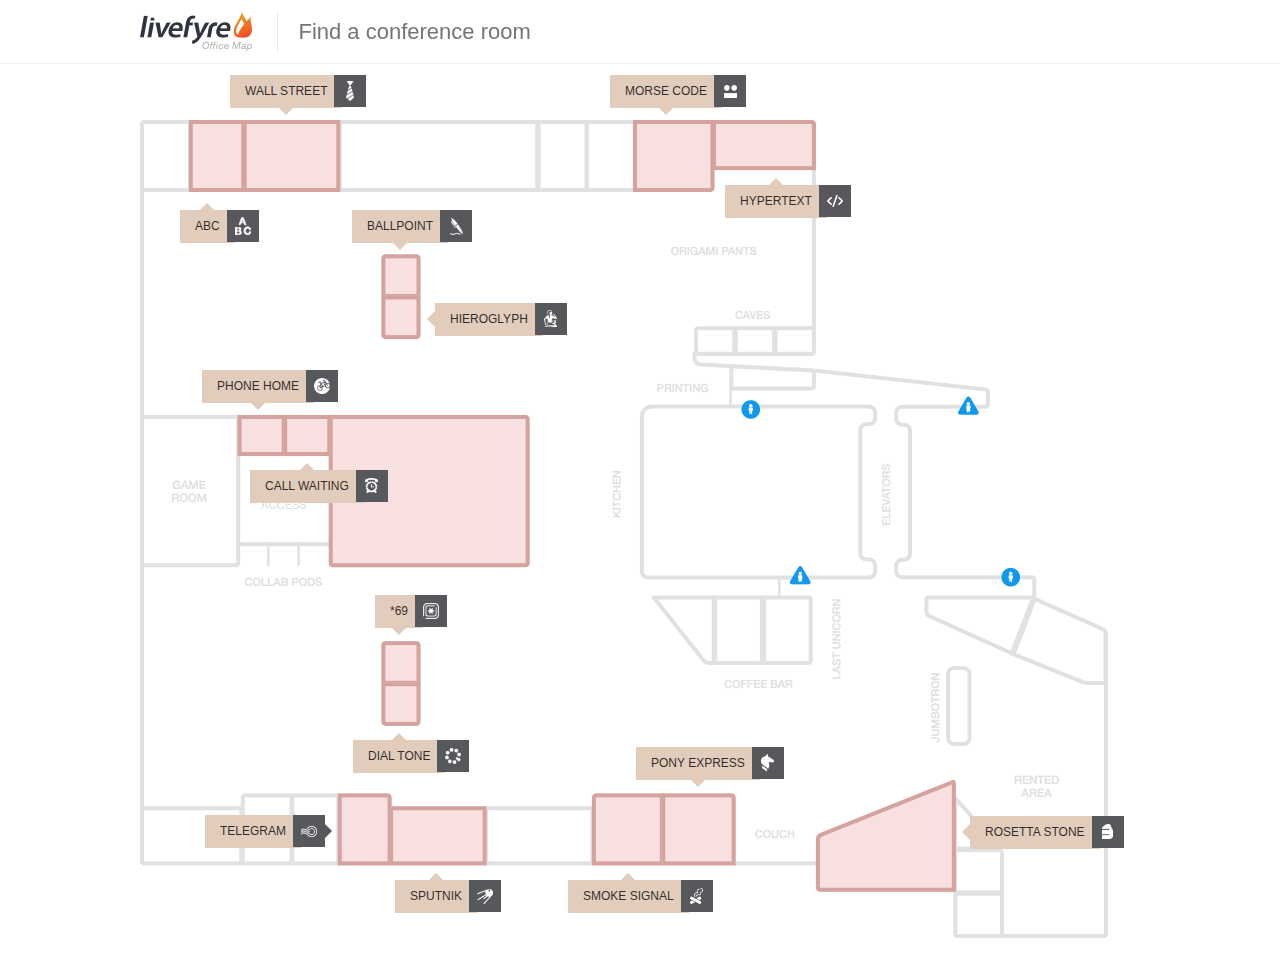
<file: index.html>
<html lang="en" ng-app="myApp" class="no-js">
<head>
  <meta charset="utf-8">
  <meta http-equiv="X-UA-Compatible" content="IE=edge">
  <title>Livefyre Room Locator</title>
  <meta name="description" content="">
  <meta name="viewport" content="width=device-width, initial-scale=1">
  <link rel="stylesheet" href="lib/html5-boilerplate/css/normalize.css">
  <link rel="stylesheet" href="lib/html5-boilerplate/css/main.css">
  <link rel="stylesheet" href="css/app.css"/>
  <script src="lib/html5-boilerplate/js/vendor/modernizr-2.6.2.min.js"></script>
  <link rel="shortcut icon" type="image/x-icon" href="http://3d88duefqgf2d7l2p18hja4194m.wpengine.netdna-cdn.com/wp-content/themes/livefyre/assets/images/icons/favicon.ico">
</head>
<body>
  <div ng-view></div>
  <!-- In production use:
  <script src="//ajax.googleapis.com/ajax/libs/angularjs/x.x.x/angular.min.js"></script>
  -->
  <script src="lib/angular/angular.js"></script>
  <script src="lib/angular-route/angular-route.js"></script>
  <script src="js/app.js"></script>
  <script src="js/services.js"></script>
  <script src="js/controllers.js"></script>
  <script src="js/directives.js"></script>
</body>
</html>
</file>
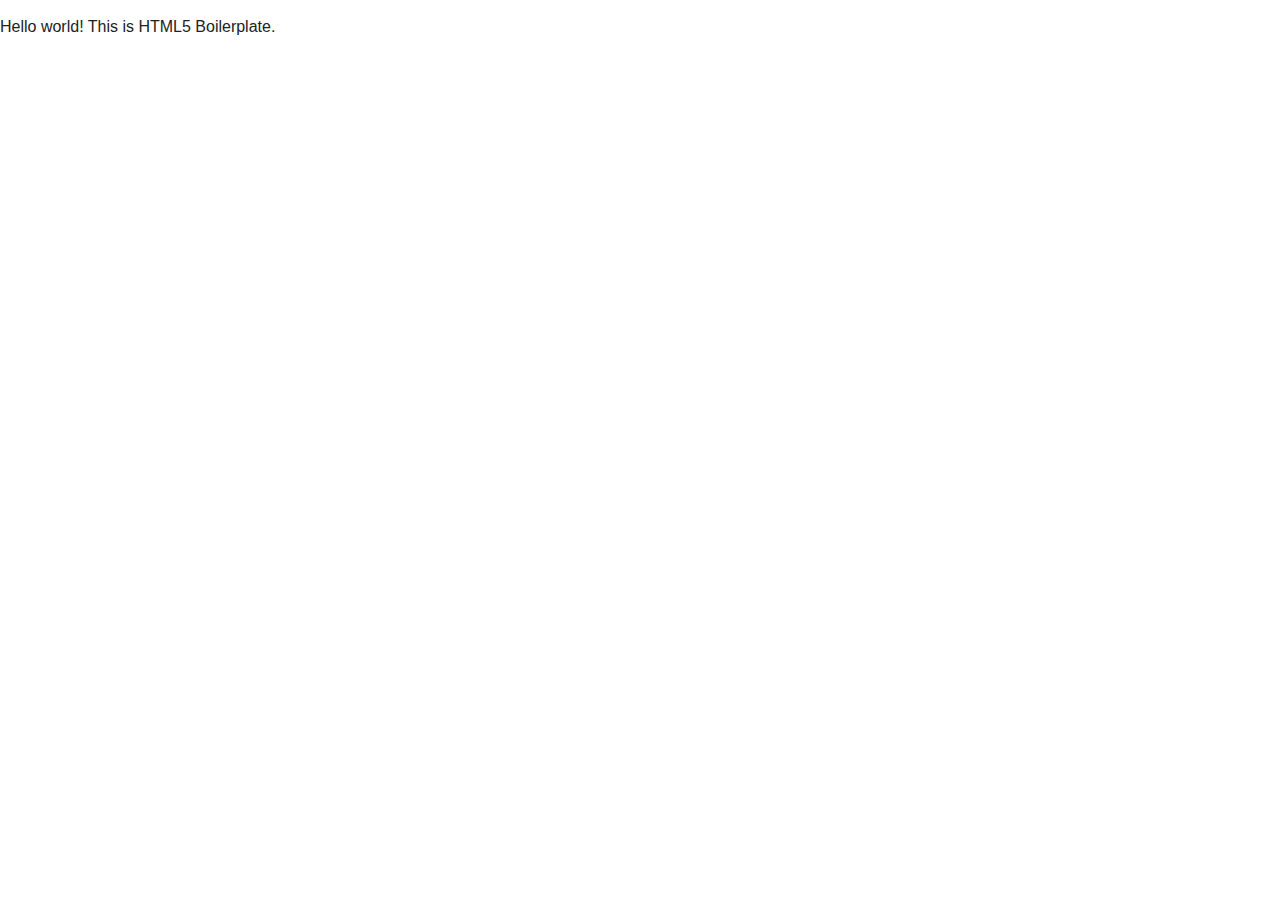
<file: lib/html5-boilerplate/index.html>
<!DOCTYPE html>
<!--[if lt IE 7]>      <html class="no-js lt-ie9 lt-ie8 lt-ie7"> <![endif]-->
<!--[if IE 7]>         <html class="no-js lt-ie9 lt-ie8"> <![endif]-->
<!--[if IE 8]>         <html class="no-js lt-ie9"> <![endif]-->
<!--[if gt IE 8]><!--> <html class="no-js"> <!--<![endif]-->
    <head>
        <meta charset="utf-8">
        <meta http-equiv="X-UA-Compatible" content="IE=edge">
        <title></title>
        <meta name="description" content="">
        <meta name="viewport" content="width=device-width, initial-scale=1">

        <!-- Place favicon.ico and apple-touch-icon.png in the root directory -->

        <link rel="stylesheet" href="css/normalize.css">
        <link rel="stylesheet" href="css/main.css">
        <script src="js/vendor/modernizr-2.6.2.min.js"></script>
    </head>
    <body>
        <!--[if lt IE 7]>
            <p class="browsehappy">You are using an <strong>outdated</strong> browser. Please <a href="http://browsehappy.com/">upgrade your browser</a> to improve your experience.</p>
        <![endif]-->

        <!-- Add your site or application content here -->
        <p>Hello world! This is HTML5 Boilerplate.</p>

        <script src="//ajax.googleapis.com/ajax/libs/jquery/1.10.2/jquery.min.js"></script>
        <script>window.jQuery || document.write('<script src="js/vendor/jquery-1.10.2.min.js"><\/script>')</script>
        <script src="js/plugins.js"></script>
        <script src="js/main.js"></script>

        <!-- Google Analytics: change UA-XXXXX-X to be your site's ID. -->
        <script>
            (function(b,o,i,l,e,r){b.GoogleAnalyticsObject=l;b[l]||(b[l]=
            function(){(b[l].q=b[l].q||[]).push(arguments)});b[l].l=+new Date;
            e=o.createElement(i);r=o.getElementsByTagName(i)[0];
            e.src='//www.google-analytics.com/analytics.js';
            r.parentNode.insertBefore(e,r)}(window,document,'script','ga'));
            ga('create','UA-XXXXX-X');ga('send','pageview');
        </script>
    </body>
</html>
</file>
<file: lib/html5-boilerplate/css/main.css>
/*! HTML5 Boilerplate v4.3.0 | MIT License | http://h5bp.com/ */

/*
 * What follows is the result of much research on cross-browser styling.
 * Credit left inline and big thanks to Nicolas Gallagher, Jonathan Neal,
 * Kroc Camen, and the H5BP dev community and team.
 */

/* ==========================================================================
   Base styles: opinionated defaults
   ========================================================================== */

html,
button,
input,
select,
textarea {
    color: #222;
}

html {
    font-size: 1em;
    line-height: 1.4;
}

/*
 * Remove text-shadow in selection highlight: h5bp.com/i
 * These selection rule sets have to be separate.
 * Customize the background color to match your design.
 */

::-moz-selection {
    background: #b3d4fc;
    text-shadow: none;
}

::selection {
    background: #b3d4fc;
    text-shadow: none;
}

/*
 * A better looking default horizontal rule
 */

hr {
    display: block;
    height: 1px;
    border: 0;
    border-top: 1px solid #ccc;
    margin: 1em 0;
    padding: 0;
}

/*
 * Remove the gap between images, videos, audio and canvas and the bottom of
 * their containers: h5bp.com/i/440
 */

audio,
canvas,
img,
video {
    vertical-align: middle;
}

/*
 * Remove default fieldset styles.
 */

fieldset {
    border: 0;
    margin: 0;
    padding: 0;
}

/*
 * Allow only vertical resizing of textareas.
 */

textarea {
    resize: vertical;
}

/* ==========================================================================
   Browse Happy prompt
   ========================================================================== */

.browsehappy {
    margin: 0.2em 0;
    background: #ccc;
    color: #000;
    padding: 0.2em 0;
}

/* ==========================================================================
   Author's custom styles
   ========================================================================== */

















/* ==========================================================================
   Helper classes
   ========================================================================== */

/*
 * Image replacement
 */

.ir {
    background-color: transparent;
    border: 0;
    overflow: hidden;
    /* IE 6/7 fallback */
    *text-indent: -9999px;
}

.ir:before {
    content: "";
    display: block;
    width: 0;
    height: 150%;
}

/*
 * Hide from both screenreaders and browsers: h5bp.com/u
 */

.hidden {
    display: none !important;
    visibility: hidden;
}

/*
 * Hide only visually, but have it available for screenreaders: h5bp.com/v
 */

.visuallyhidden {
    border: 0;
    clip: rect(0 0 0 0);
    height: 1px;
    margin: -1px;
    overflow: hidden;
    padding: 0;
    position: absolute;
    width: 1px;
}

/*
 * Extends the .visuallyhidden class to allow the element to be focusable
 * when navigated to via the keyboard: h5bp.com/p
 */

.visuallyhidden.focusable:active,
.visuallyhidden.focusable:focus {
    clip: auto;
    height: auto;
    margin: 0;
    overflow: visible;
    position: static;
    width: auto;
}

/*
 * Hide visually and from screenreaders, but maintain layout
 */

.invisible {
    visibility: hidden;
}

/*
 * Clearfix: contain floats
 *
 * For modern browsers
 * 1. The space content is one way to avoid an Opera bug when the
 *    `contenteditable` attribute is included anywhere else in the document.
 *    Otherwise it causes space to appear at the top and bottom of elements
 *    that receive the `clearfix` class.
 * 2. The use of `table` rather than `block` is only necessary if using
 *    `:before` to contain the top-margins of child elements.
 */

.clearfix:before,
.clearfix:after {
    content: " "; /* 1 */
    display: table; /* 2 */
}

.clearfix:after {
    clear: both;
}

/*
 * For IE 6/7 only
 * Include this rule to trigger hasLayout and contain floats.
 */

.clearfix {
    *zoom: 1;
}

/* ==========================================================================
   EXAMPLE Media Queries for Responsive Design.
   These examples override the primary ('mobile first') styles.
   Modify as content requires.
   ========================================================================== */

@media only screen and (min-width: 35em) {
    /* Style adjustments for viewports that meet the condition */
}

@media print,
       (-o-min-device-pixel-ratio: 5/4),
       (-webkit-min-device-pixel-ratio: 1.25),
       (min-resolution: 120dpi) {
    /* Style adjustments for high resolution devices */
}

/* ==========================================================================
   Print styles.
   Inlined to avoid required HTTP connection: h5bp.com/r
   ========================================================================== */

@media print {
    * {
        background: transparent !important;
        color: #000 !important; /* Black prints faster: h5bp.com/s */
        box-shadow: none !important;
        text-shadow: none !important;
    }

    a,
    a:visited {
        text-decoration: underline;
    }

    a[href]:after {
        content: " (" attr(href) ")";
    }

    abbr[title]:after {
        content: " (" attr(title) ")";
    }

    /*
     * Don't show links for images, or javascript/internal links
     */

    .ir a:after,
    a[href^="javascript:"]:after,
    a[href^="#"]:after {
        content: "";
    }

    pre,
    blockquote {
        border: 1px solid #999;
        page-break-inside: avoid;
    }

    thead {
        display: table-header-group; /* h5bp.com/t */
    }

    tr,
    img {
        page-break-inside: avoid;
    }

    img {
        max-width: 100% !important;
    }

    @page {
        margin: 0.5cm;
    }

    p,
    h2,
    h3 {
        orphans: 3;
        widows: 3;
    }

    h2,
    h3 {
        page-break-after: avoid;
    }
}
</file>
<file: css/app.css>
*, *:before, *:after {
  box-sizing: border-box;
  -webkit-font-smoothing: antialiased;
  text-rendering: optimizeLegibility;
}

.container {
  width: 1000px;
  margin: 0 auto;
  position: relative;
}

.header {
  width: 100%;
  background: #ffffff;
  box-shadow: 0 1px 0 rgba(255, 255, 255, 0.08);
  border-bottom: 1px solid rgba(0, 0, 0, 0.05);
  color: #fff;
  padding: 12px;
  position: fixed;
  top: 0;
  z-index: 99999;
}

.header .logo {
  width: 113px;
  height: 39px;
  background-image: url('../img/logo.png');
  display: inline-block;
  vertical-align: middle;
  margin-right: 20px;
}

.header input {
  display: inline-block;
  vertical-align: middle;
  border: none;
  border-left: 1px solid rgba(47, 52, 64, 0.1);
  min-width: 800px;
  width: auto;
  padding: 6px 18px;
  outline: none;
  padding-left: 20px;
  font-size: 22px;
  color: #2F3440;
}

.map {
  margin-top: 120px;
  margin-bottom: 20px;
  background: url('../img/map.png') left top no-repeat;
  width: 968px;
  height: 818px;
}

.arrow {
  position: absolute;
  background: #e2ccbc;
}

.arrow.top {
  top: 1px;
  left: 50%;
}

.arrow.bottom {
  bottom: 1px;
  left: 50%;
}

.arrow.left {
  top: 50%;
  left: -8px;
}

.arrow.right {
  top: 50%;
  right: -31px;
}

.arrow:after {
  bottom: 100%;
  left: 50%;
  border: solid transparent;
  content: " ";
  height: 0;
  width: 0;
  position: absolute;
  pointer-events: none;
  border-color: rgba(226, 204, 188, 0);
  border-bottom-color: #e2ccbc;
  border-width: 8px;
  margin-left: -8px;
}

.arrow.bottom:after {
  top: 100%;
  left: 50%;
  border: solid transparent;
  content: " ";
  height: 0;
  width: 0;
  position: absolute;
  pointer-events: none;
  border-color: rgba(226, 204, 188, 0);
  border-top-color: #e2ccbc;
  border-width: 8px;
  margin-left: -8px;
}

.arrow.left:after {
  right: 100%;
  top: 50%;
  border: solid transparent;
  content: " ";
  height: 0;
  width: 0;
  position: absolute;
  pointer-events: none;
  border-color: rgba(226, 204, 188, 0);
  border-right-color: #e2ccbc;
  border-width: 8px;
  margin-top: -8px;
}

.arrow.right:after {
  left: 100%;
  top: 50%;
  border: solid transparent;
  content: "";
  height: 0;
  width: 0;
  position: absolute;
  pointer-events: none;
  border-color: rgba(226, 204, 188, 0);
  border-left-color: #57585B;
  border-width: 8px;
  margin-top: -8px;
}

.sign {
  text-align: right;
  position: absolute;
  padding: 8px 15px;
  background-color: #e2ccbc;
  font-size: 12px;
  color: rgba(0,0,0, 0.8);
  text-transform: uppercase;
  font-family: 'Century Gothic', 'Helvetica Neue', Helvetica, Arial, sans-serif;
  font-weight: 500;
  margin-bottom: 10px;
}

.sign:before {
  content: '';
  position: absolute;
  right: -24px;
  top: 0;
  height: 32px;
  width: 32px;
  background: #57585B;
}

.sign:after {
  content: '';
  position: absolute;
  right: -24px;
  top: 0;
  height: 32px;
  width: 32px;
  background-position: center center;
  background-size: 50%;
  background-repeat: no-repeat;
}

.abc { left: 40px; top: 90px; }
.abc:after { background-image: url('../img/abc.png'); }

.star69 { left: 235px; top: 475px; }
.star69:after { background-image: url('../img/star69.png'); }

.ballpoint { left: 212px; top: 90px; }
.ballpoint:after { background-image: url('../img/ballpoint.png'); background-size: 40%; }

.call-waiting { left: 110px; top: 350px; }
.call-waiting:after { background-image: url('../img/call-waiting.png'); background-size: 40%; }

.dial-tone { left: 213px; top: 620px; }
.dial-tone:after { background-image: url('../img/dial-tone.png'); }

.hieroglyph { left: 295px; top: 183px; }
.hieroglyph:after { background-image: url('../img/hieroglyph.png'); background-size: 40%; }

.hypertext { left: 585px; top: 65px; }
.hypertext:after { background-image: url('../img/hypertext.png'); }

.morse-code { left: 470px; top: -45px; }
.morse-code:after { background-image: url('../img/morse-code.png'); background-size: 40%; }

.phone-home { left: 62px; top: 250px; }
.phone-home:after { background-image: url('../img/phone-home.png'); }

.pony-express { left: 496px; top: 627px; }
.pony-express:after { background-image: url('../img/pony-express.png'); background-size: 40%; }

.rosetta-stone { left: 830px; top: 696px; }
.rosetta-stone:after { background-image: url('../img/rosetta-stone.png'); background-size: 33%; }

.smoke-signal { left: 428px; top: 760px; }
.smoke-signal:after { background-image: url('../img/smoke-signal.png'); background-size: 40%; }

.sputnik { left: 255px; top: 760px; }
.sputnik:after { background-image: url('../img/sputnik.png'); }

.telegram { left: 65px; top: 695px; }
.telegram:after { background-image: url('../img/telegram.png'); }

.wall-street { left: 90px; top: -45px; }
.wall-street:after { background-image: url('../img/wall-street.png'); background-size: 25%; }

@media (-webkit-min-device-pixel-ratio: 2), (min-resolution: 192dpi) { 
  .header .logo {
    background-image: url('../img/logo@2x.png');  
    background-size: 100% 100%;
  }

  .map {
    background: url('../img/map@2x.png');
    background-size: 100%;
  }
}
</file>
